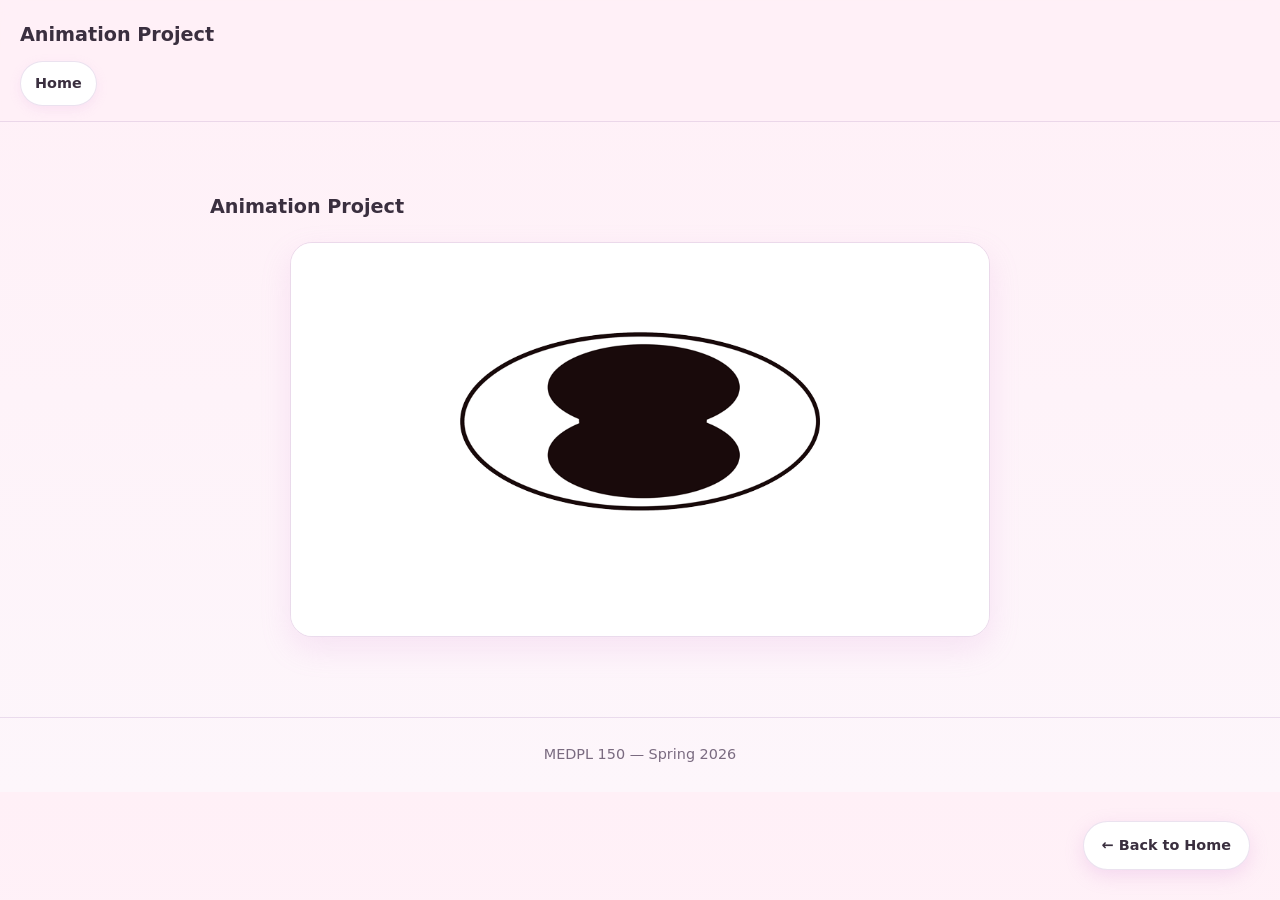
<file: animation.html>
<!DOCTYPE html>
<html lang="en">
<head>
    <meta charset="UTF-8">
    <title>Eye Animation – Nailah Gordon</title>
    <link rel="stylesheet" href="style.css">
</head>
<body>

<header>
    <h1>Animation Project</h1>
    <nav>
        <a href="index.html">Home</a>
    </nav>
</header>

<main>

    <h2>Animation Project</h2>

    <img src="animation.gif" alt="Eye Animation">

</main>

<footer>
    MEDPL 150 — Spring 2026
</footer>

<a href="index.html" class="back-home">← Back to Home</a>

</body>
</html>
</file>
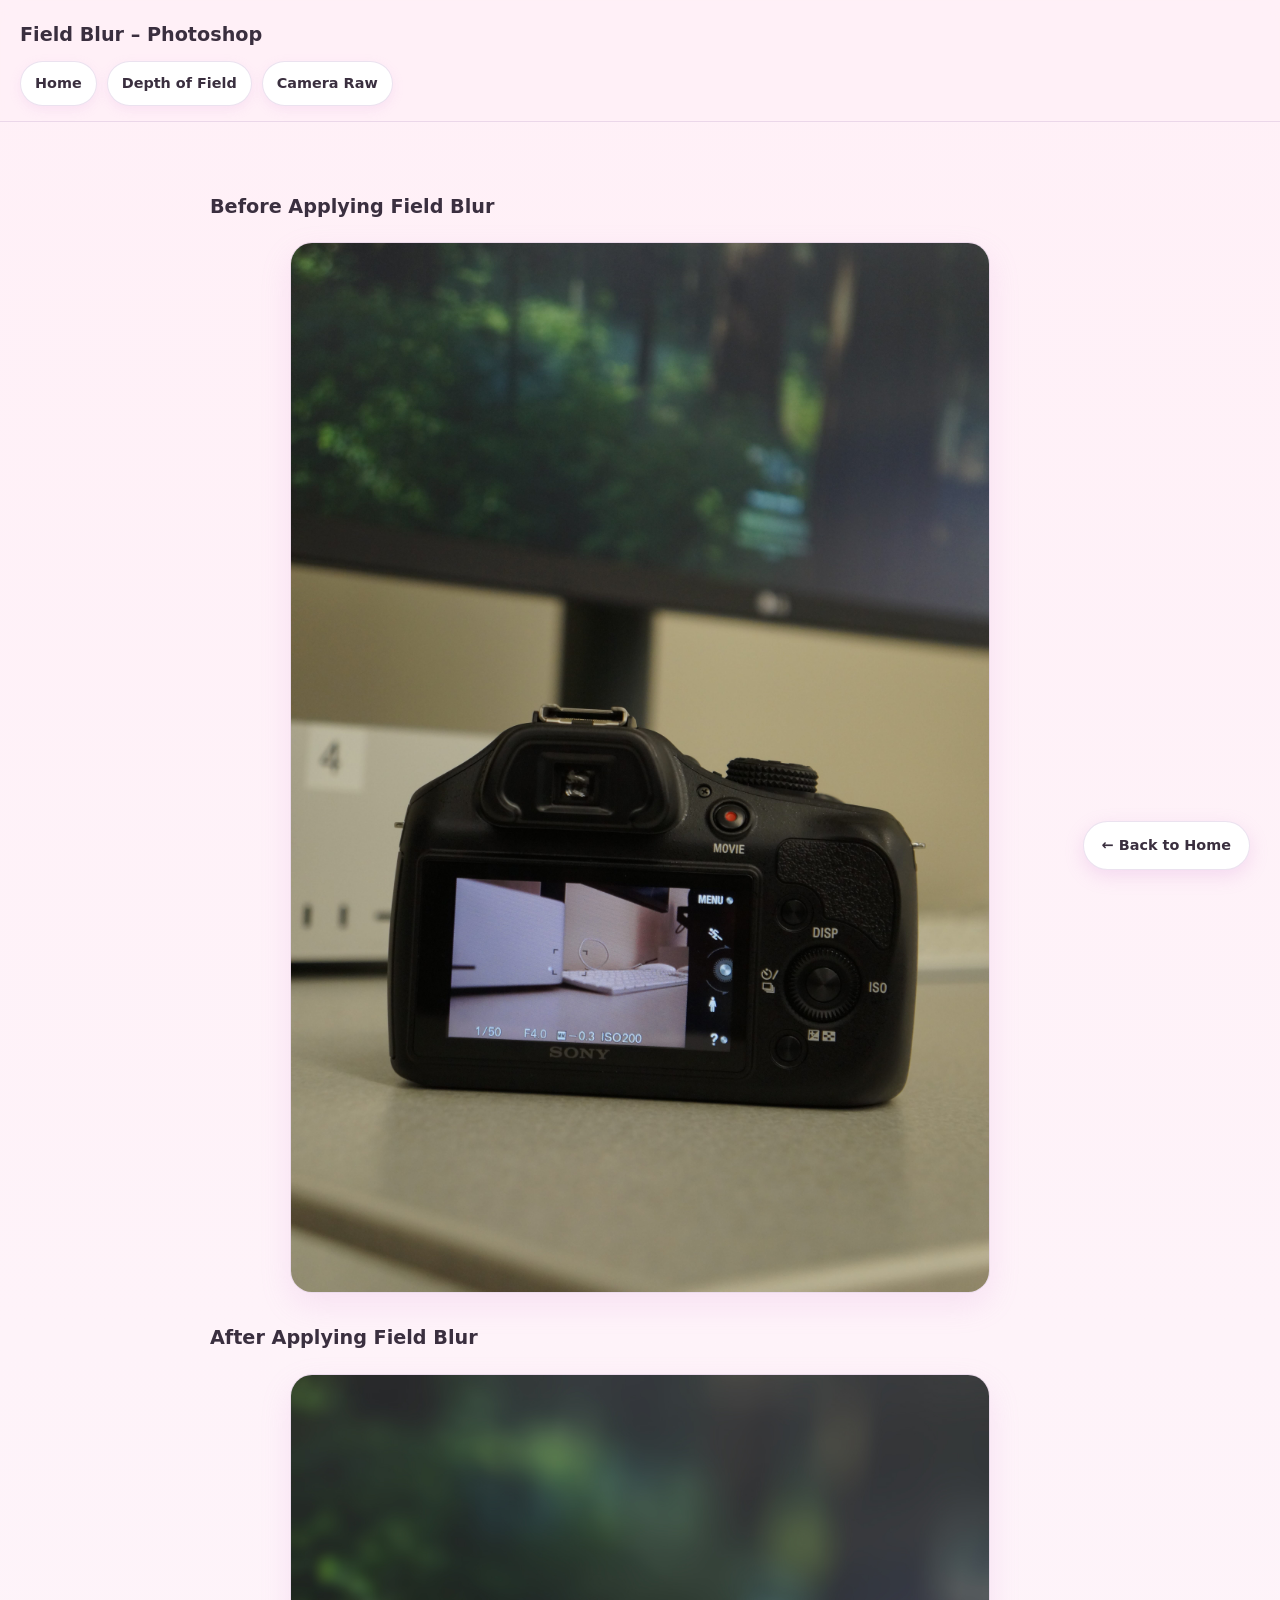
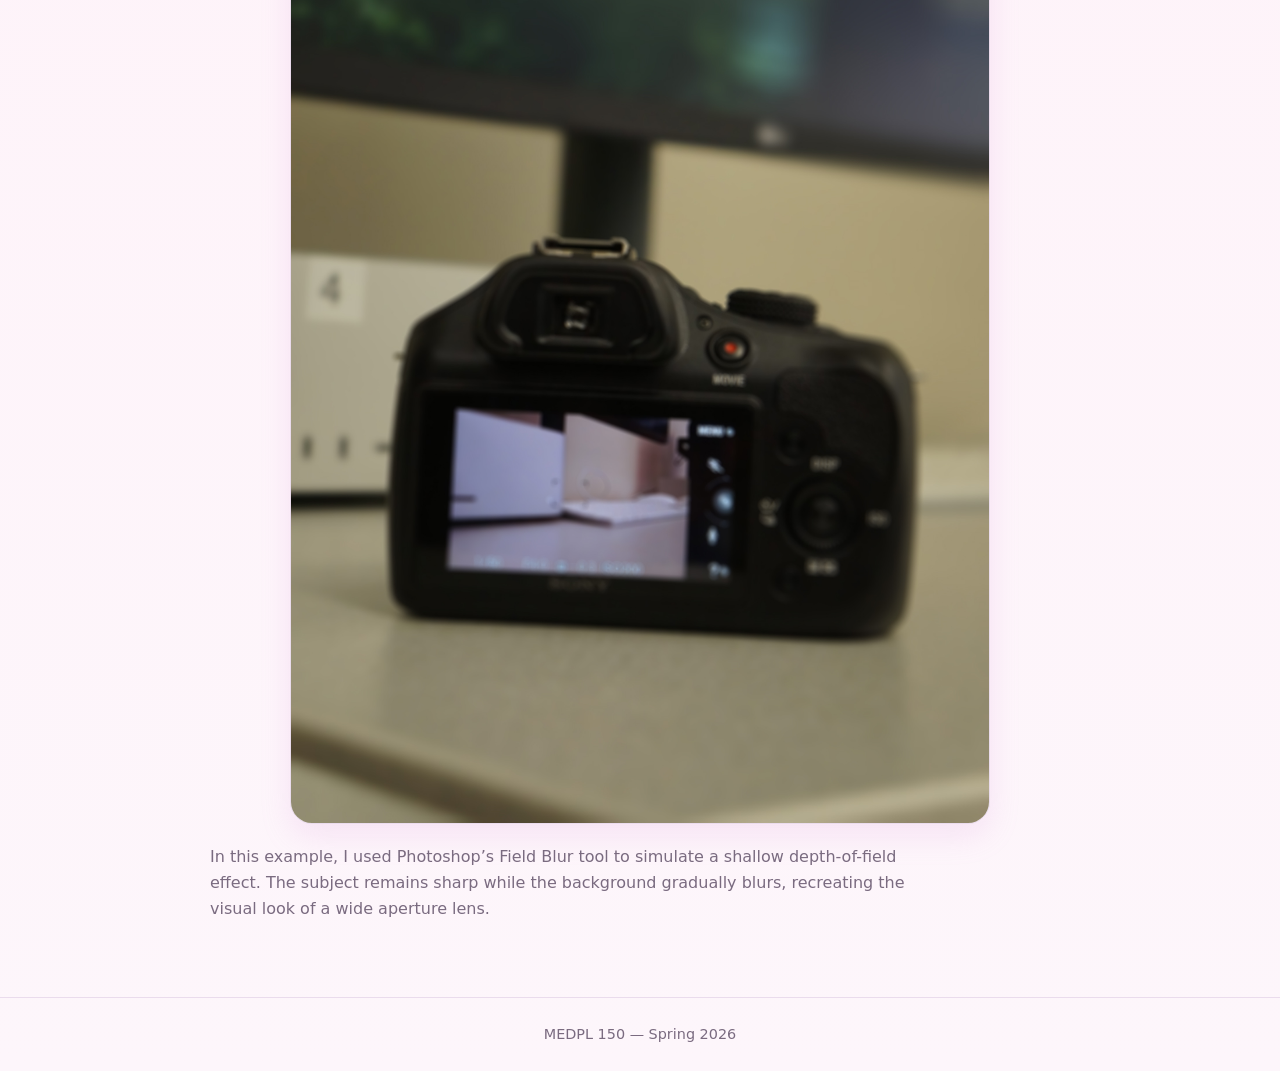
<file: blur.html>
<!DOCTYPE html>
<html lang="en">
<head>
    <meta charset="UTF-8">
    <title>Field Blur – Cheikh Fall</title>
    <link rel="stylesheet" href="style.css">
</head>
<body>

<header>
    <h1>Field Blur – Photoshop</h1>
    <nav>
        <a href="index.html">Home</a>
        <a href="depth.html">Depth of Field</a>
        <a href="cameraraw.html">Camera Raw</a>
    </nav>
</header>

<main>

    <h2>Before Applying Field Blur</h2>
    <img src="blur_before.jpg" alt="Before field blur">

    <h2>After Applying Field Blur</h2>
    <img src="blur_after.jpg" alt="After field blur">

    <p>
        In this example, I used Photoshop’s Field Blur tool to simulate a shallow
        depth-of-field effect. The subject remains sharp while the background
        gradually blurs, recreating the visual look of a wide aperture lens.
    </p>

</main>

<footer>
    MEDPL 150 — Spring 2026
</footer> 
    <a href="index.html" class="back-home">← Back to Home</a> 
    
</body>
</html>
</file>
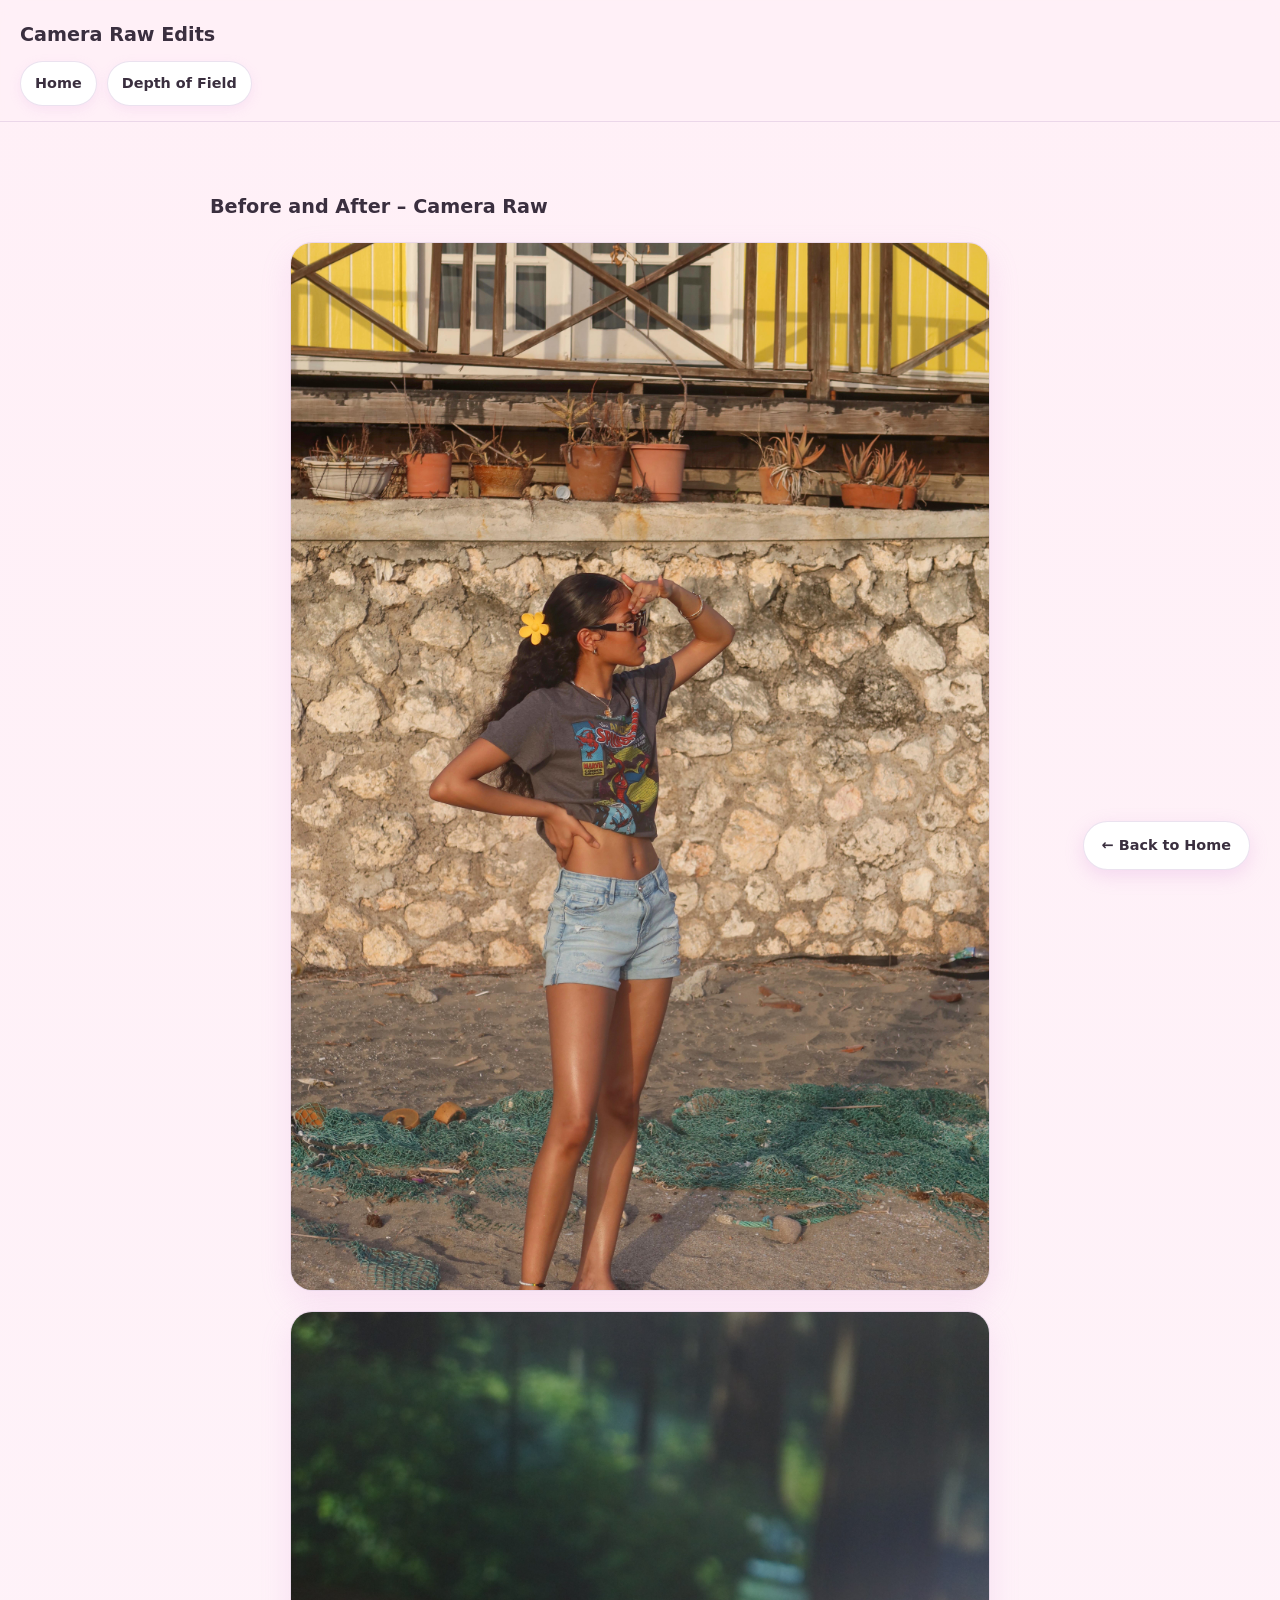
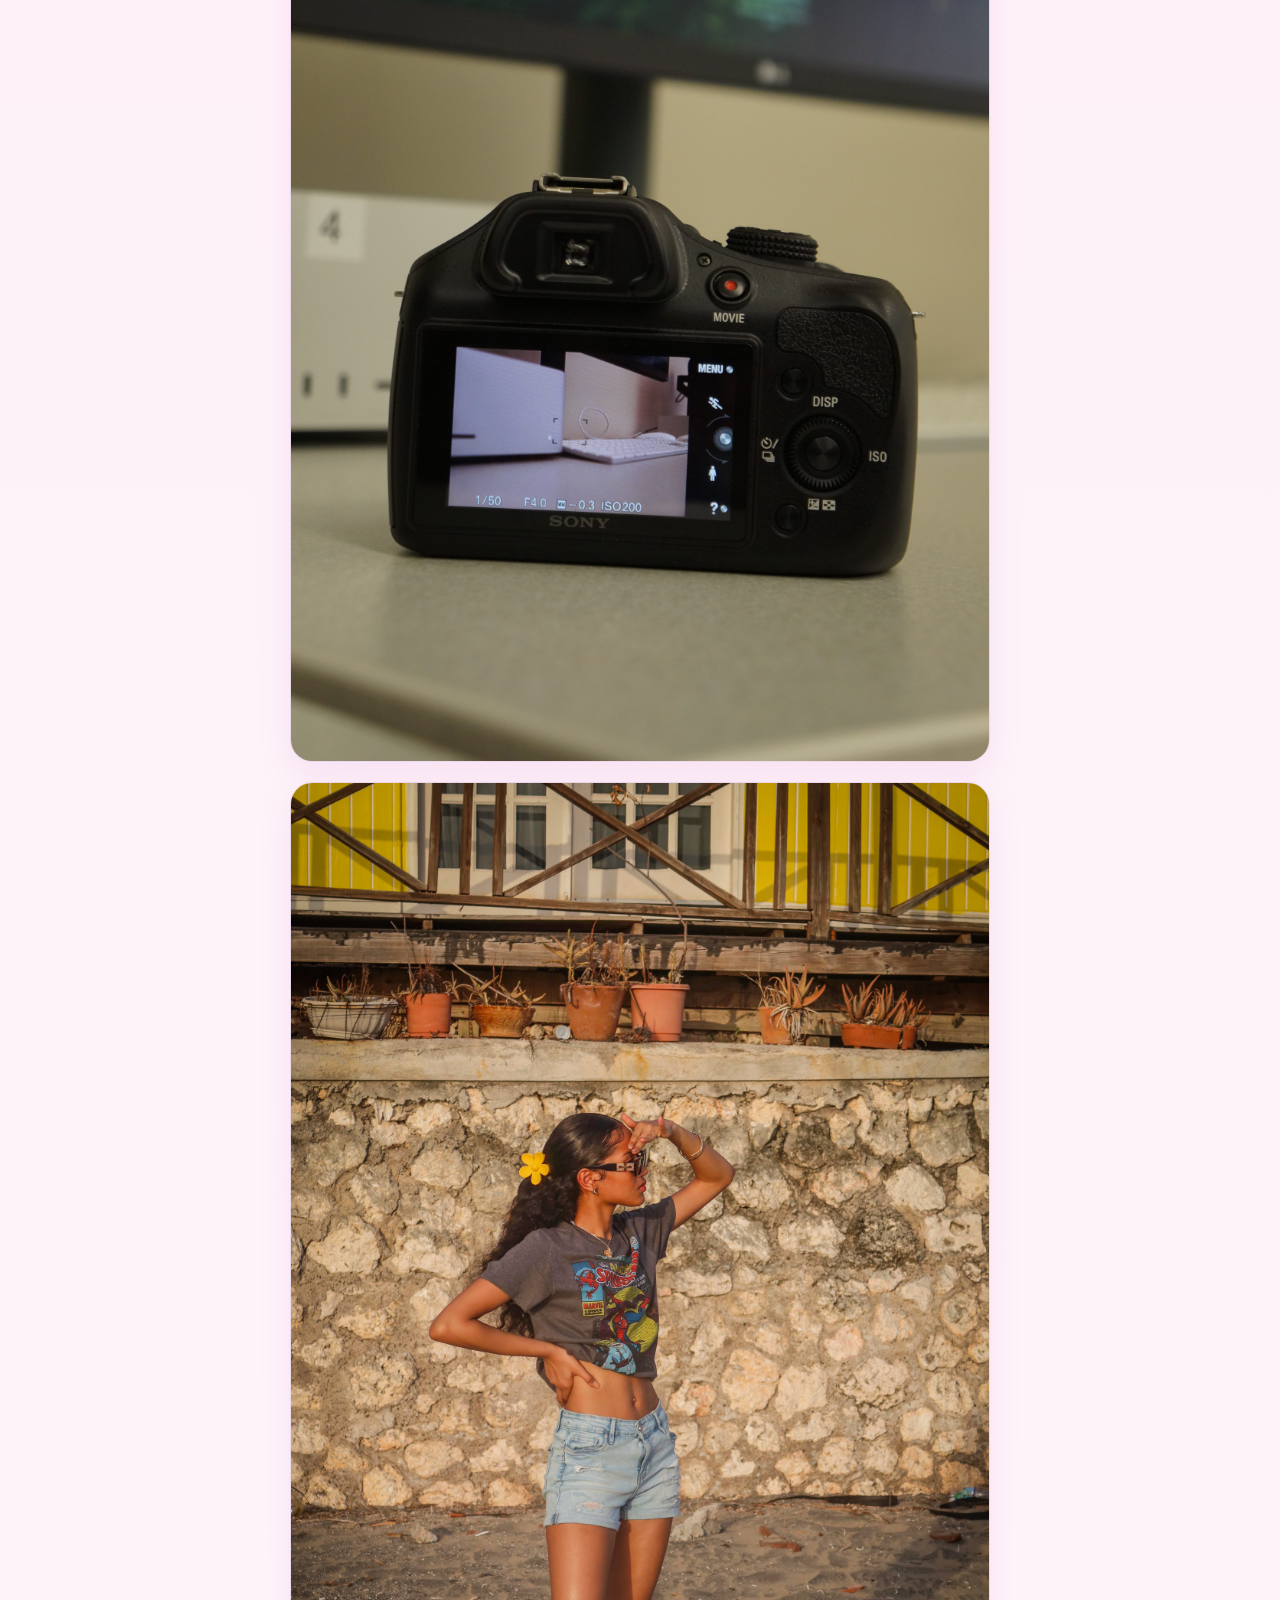
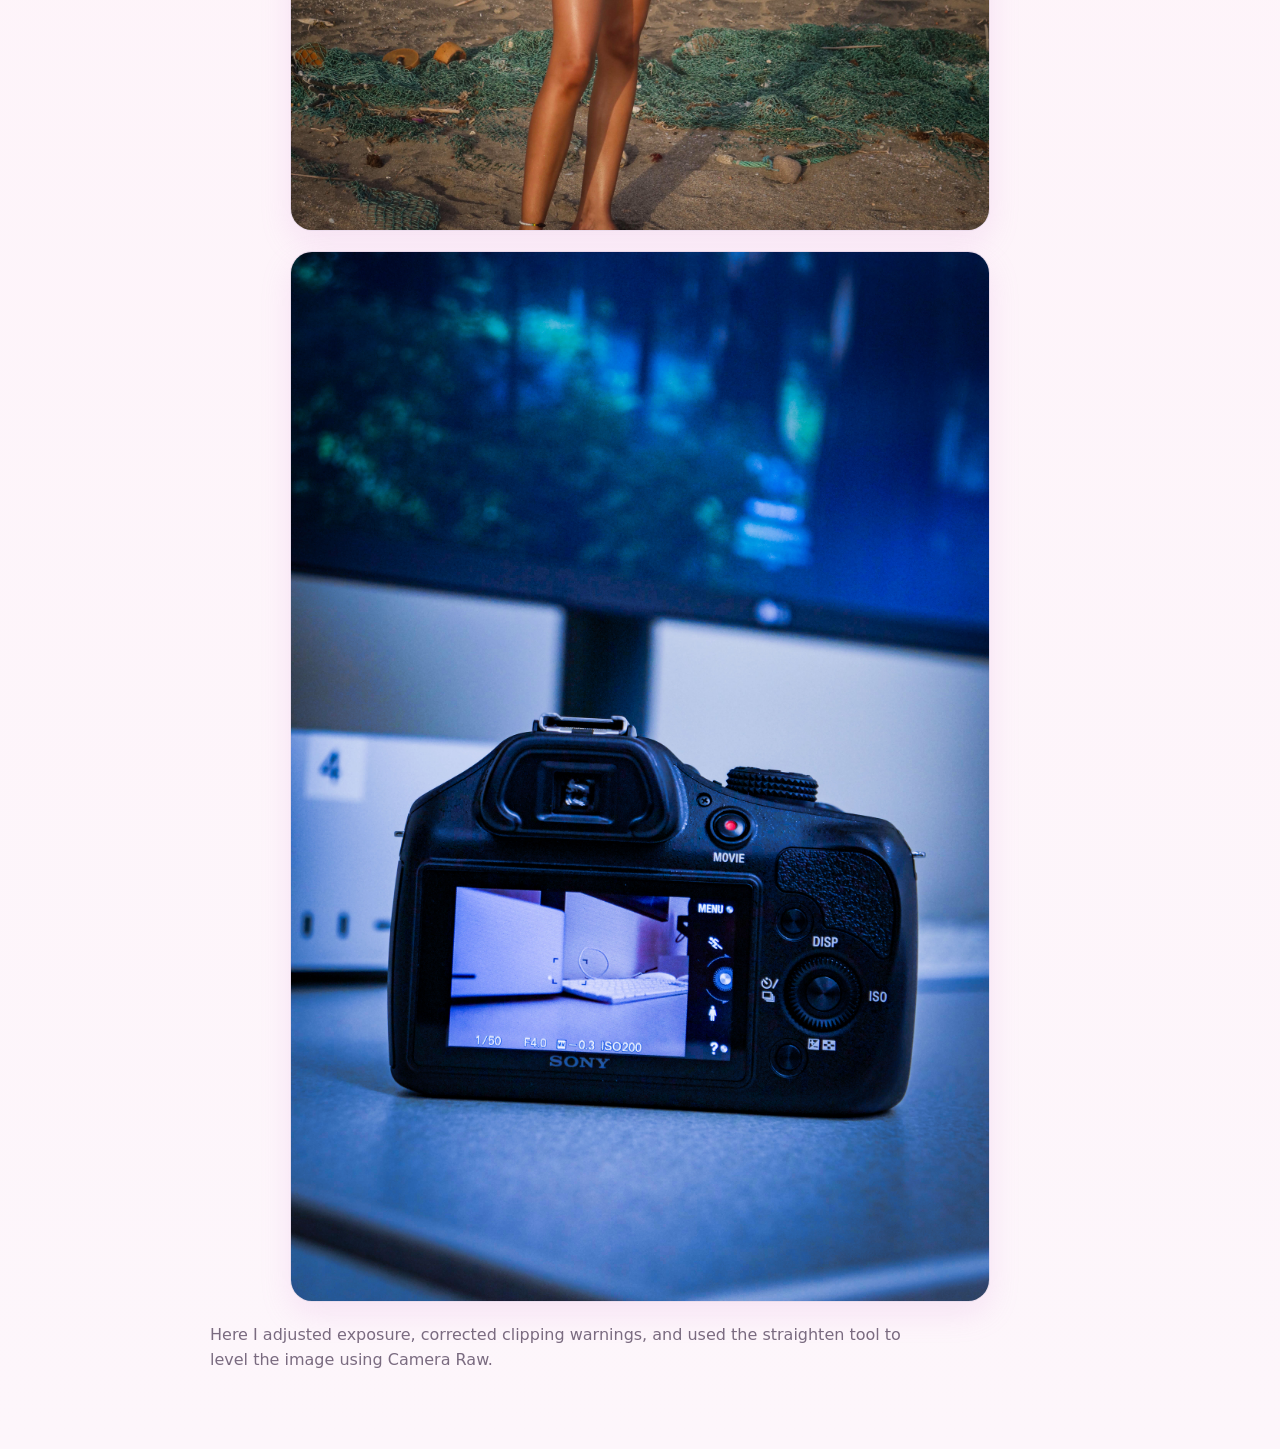
<file: cameraraw.html>
<!DOCTYPE html>
<html lang="en">
<head>
    <meta charset="UTF-8">
    <title>Camera Raw – Cheikh Fall</title>
    <link rel="stylesheet" href="style.css">
</head>
<body>

<header>
    <h1>Camera Raw Edits</h1>
    <nav>
        <a href="index.html">Home</a>
        <a href="depth.html">Depth of Field</a>
    </nav>
</header>

<main>
    <h2>Before and After – Camera Raw</h2>
    <img src="deep_original.jpg" width="400">
    <img src="shallow_original.jpg" width="400">                                              
    <img src="deep_cameraraw.jpg" width="400">
    <img src="shallow_cameraraw.jpg" width="400">

    <p>
        Here I adjusted exposure, corrected clipping warnings, and used the straighten tool
        to level the image using Camera Raw.
    </p>
</main>
    <a href="index.html" class="back-home">← Back to Home</a>
    
</body>
</html>
</file>
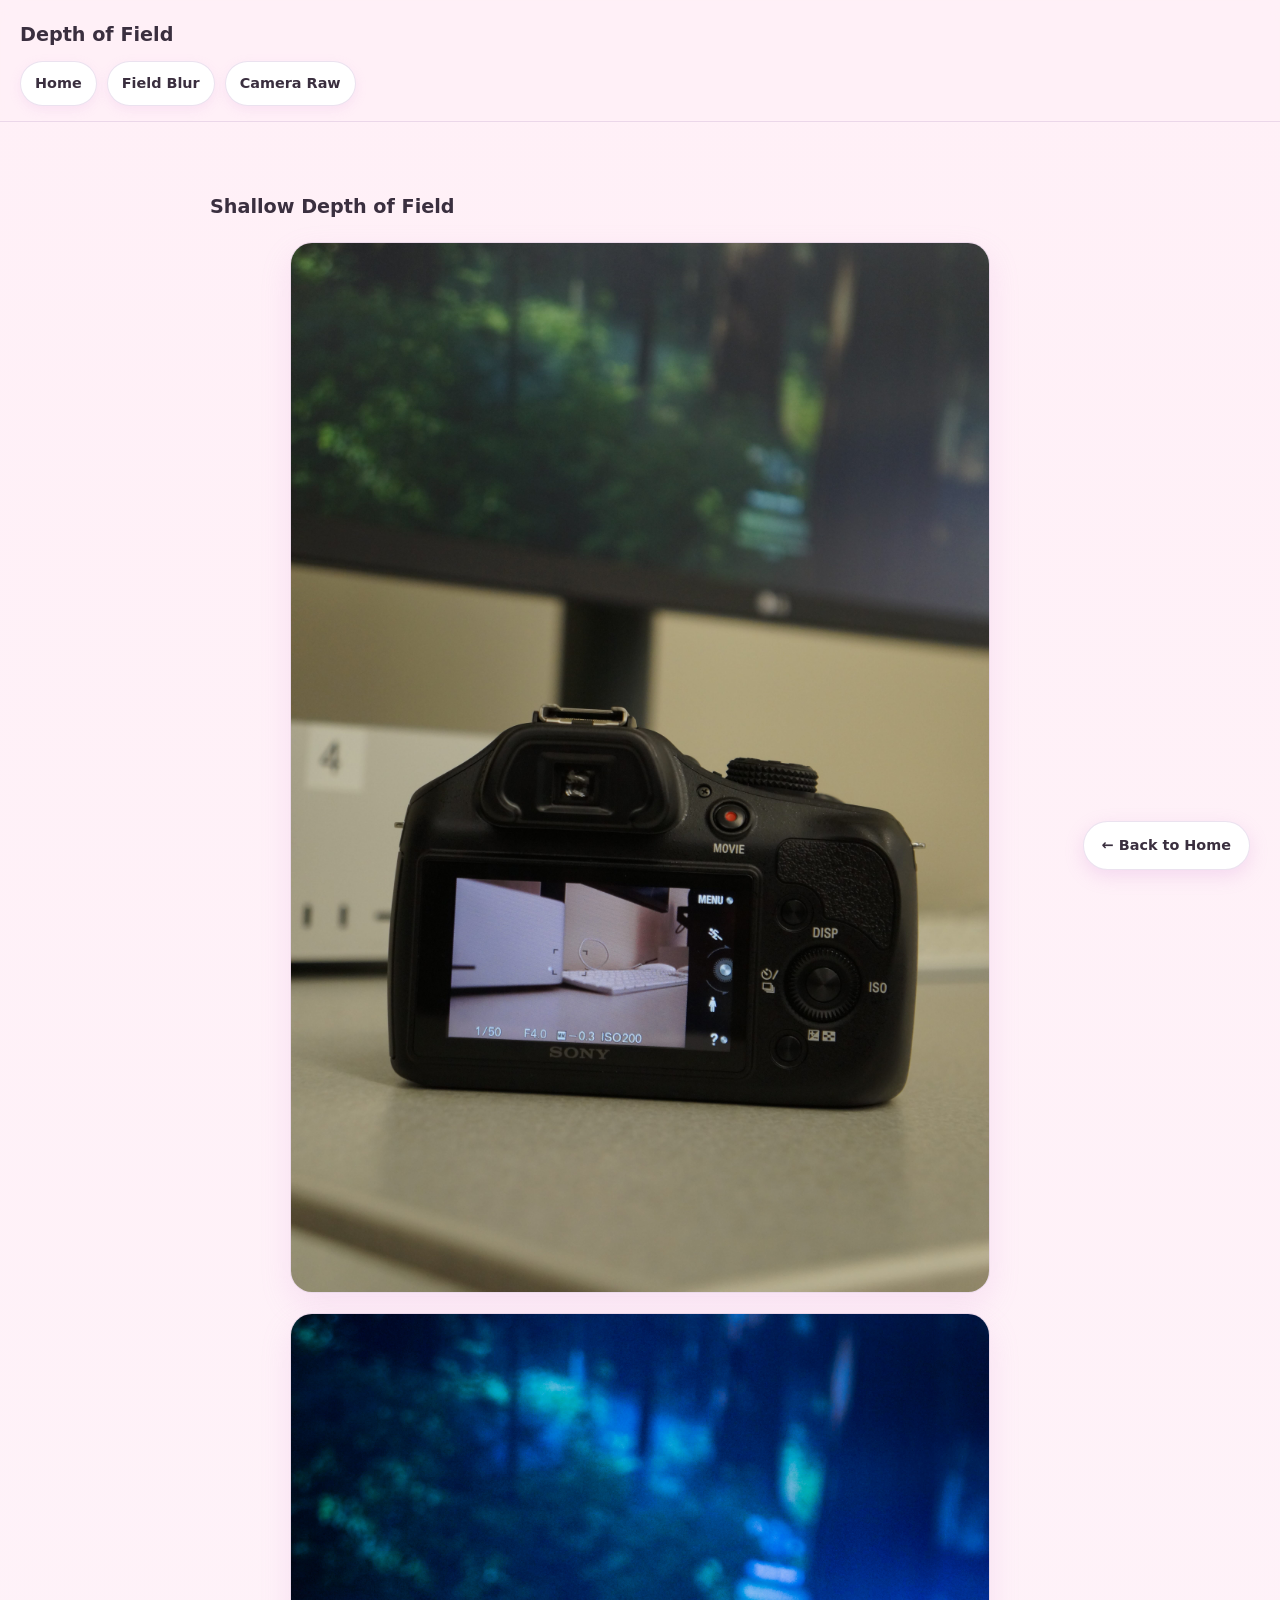
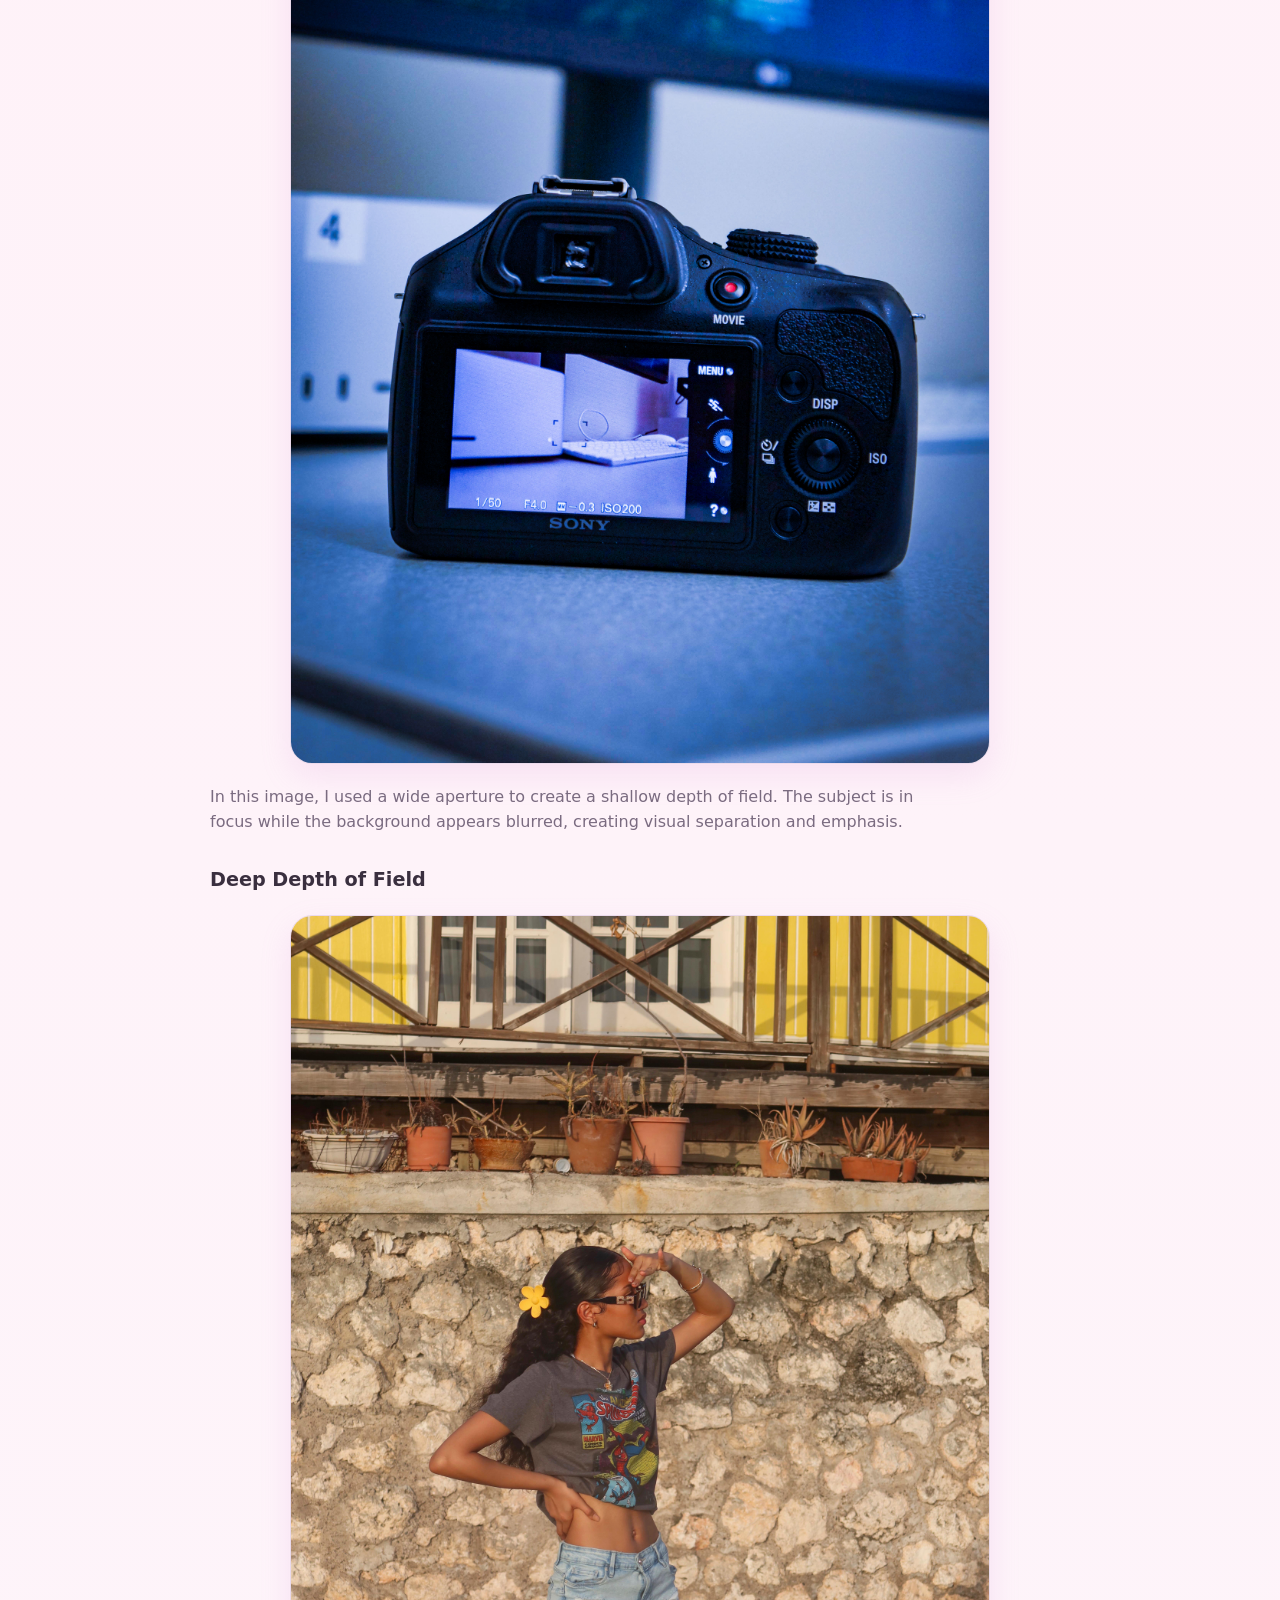
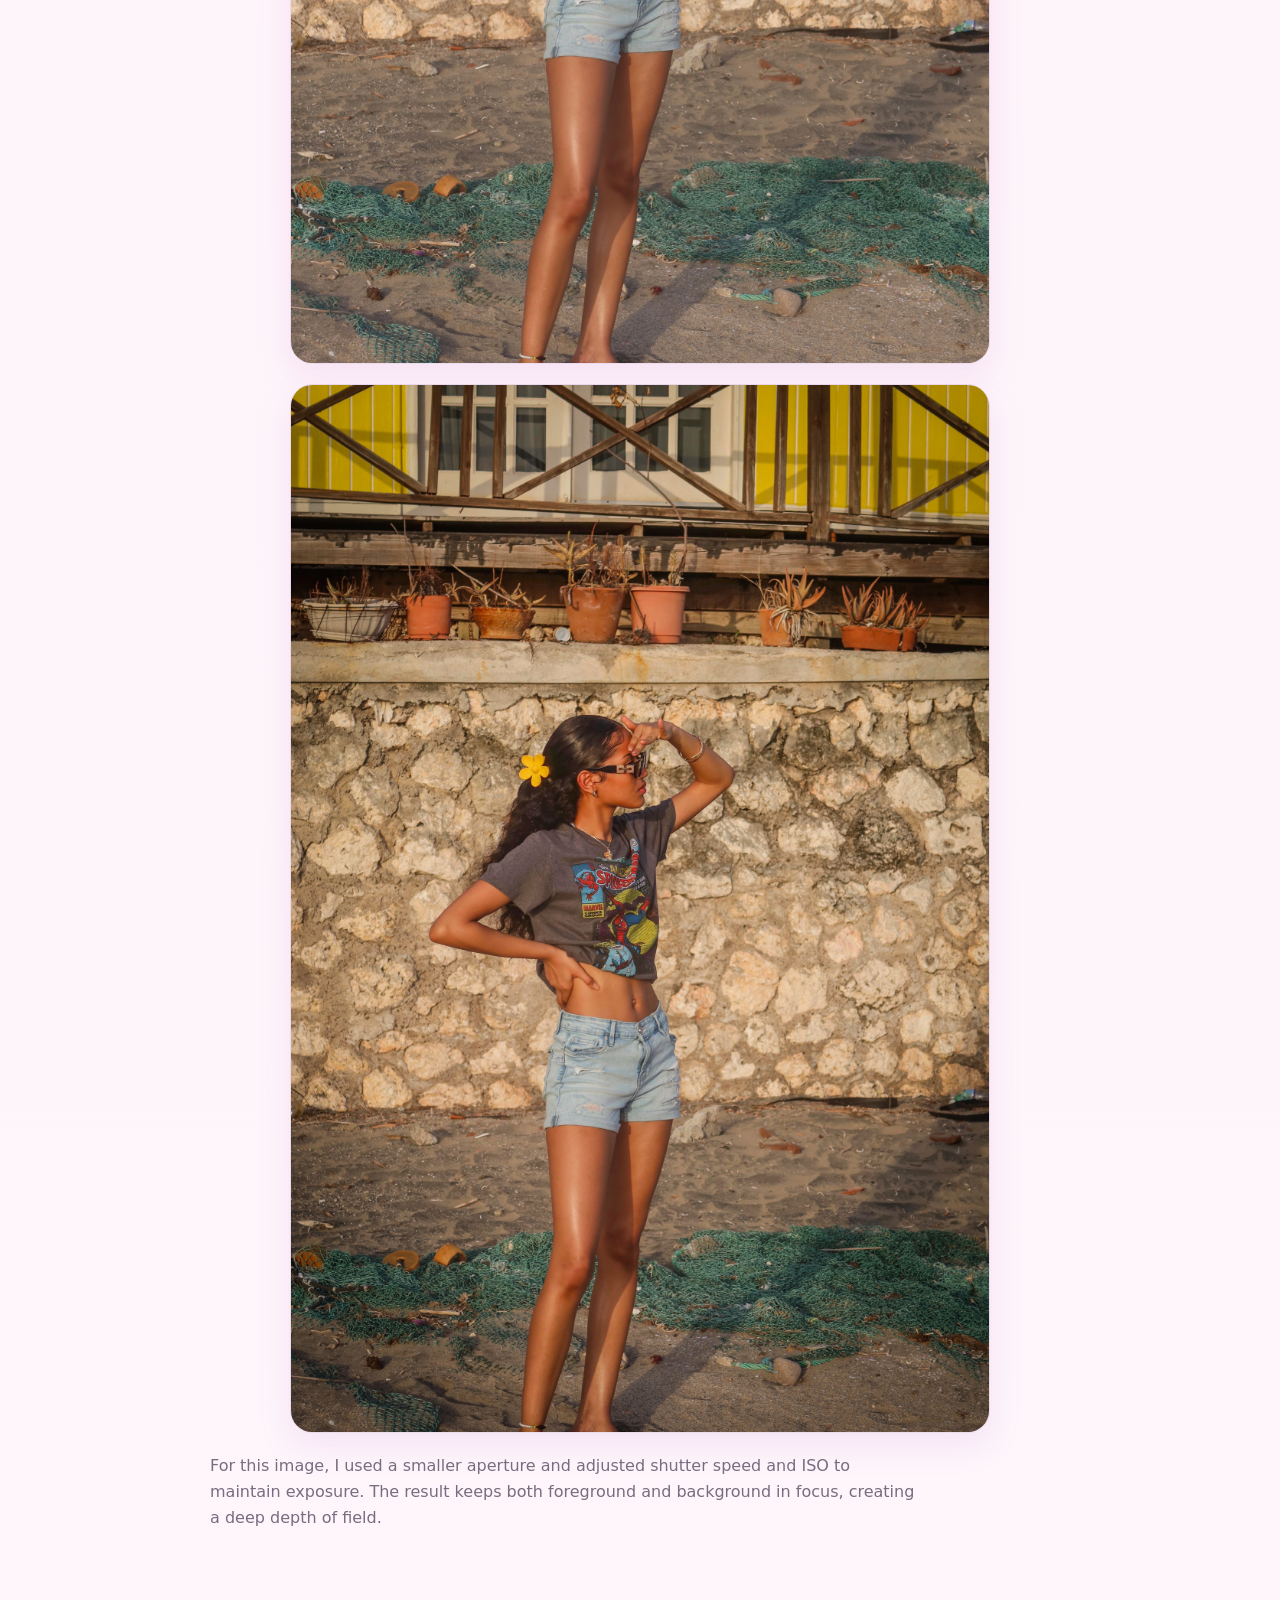
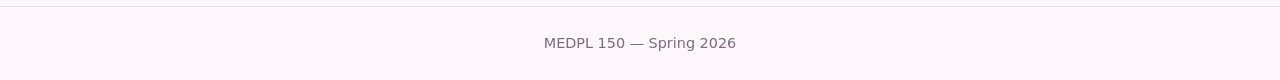
<file: depth.html>
<!DOCTYPE html>
<html lang="en">
<head>
    <meta charset="UTF-8">
    <title>Depth of Field – Nailah Gordon</title>
    <link rel="stylesheet" href="style.css">
</head>
<body>

<header>
    <h1>Depth of Field</h1>
    <nav>
        <a href="index.html">Home</a>
        <a href="blur.html">Field Blur</a>
        <a href="cameraraw.html">Camera Raw</a>
    </nav>
</header>

<main>

    <h2>Shallow Depth of Field</h2>
    <img src="shallow_original.jpg" alt="Original shallow depth of field">
    <img src="shallow_cameraraw.jpg" alt="Edited shallow depth of field">

    <p>
        In this image, I used a wide aperture to create a shallow depth of field.
        The subject is in focus while the background appears blurred, creating
        visual separation and emphasis.
    </p>

    <h2>Deep Depth of Field</h2>
    <img src="deep_original.jpg" alt="Original deep depth of field">
    <img src="deep_cameraraw.jpg" alt="Edited deep depth of field">

    <p>
        For this image, I used a smaller aperture and adjusted shutter speed
        and ISO to maintain exposure. The result keeps both foreground and
        background in focus, creating a deep depth of field.
    </p>

</main>

<footer>
    MEDPL 150 — Spring 2026
</footer>
<a href="index.html" class="back-home">← Back to Home</a>
    
</body>
</html>
</file>
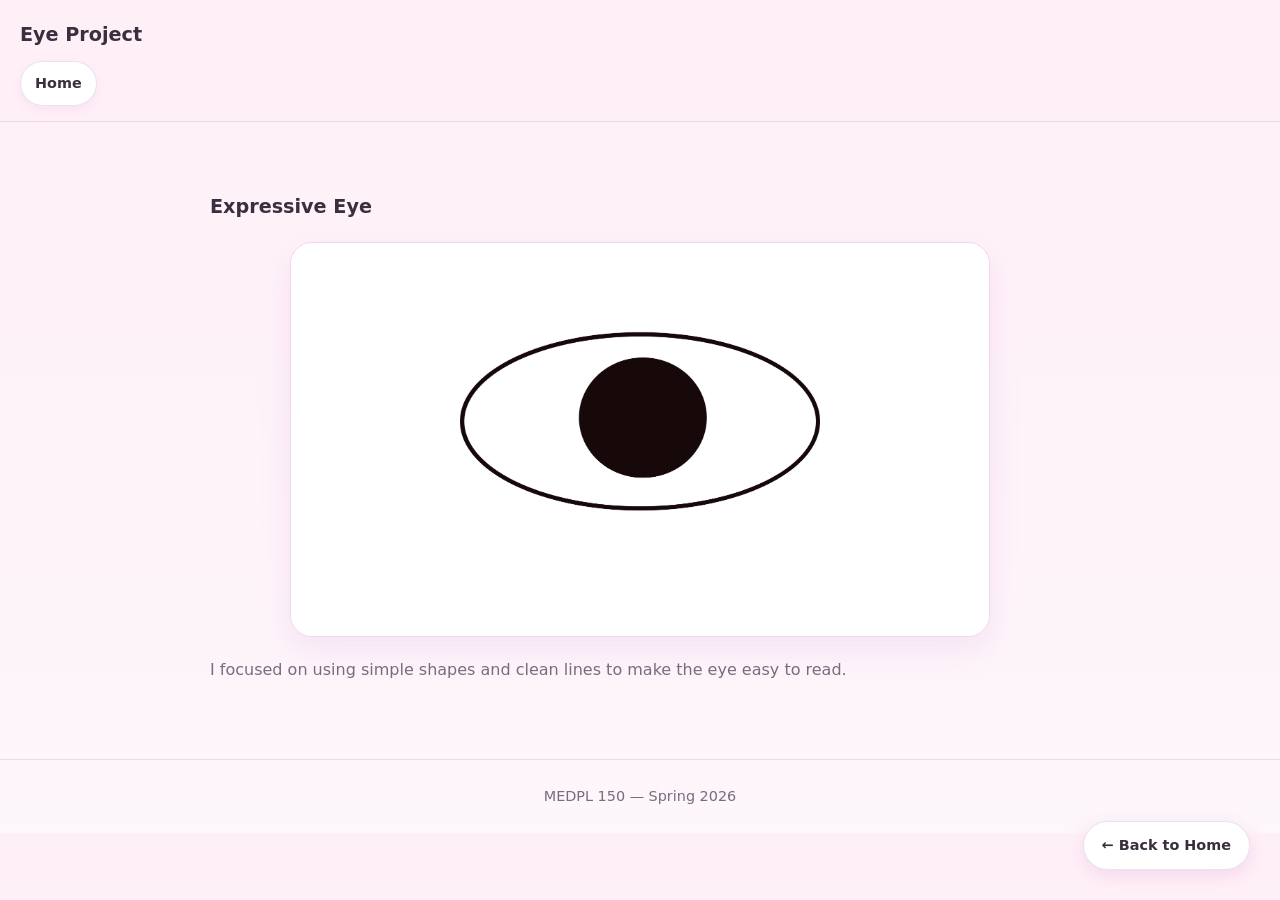
<file: eye.html>
<!DOCTYPE html>
<html lang="en">
<head>
    <meta charset="UTF-8">
    <title>Eye Project – Nailah Gordon</title>
    <link rel="stylesheet" href="style.css">
</head>
<body>

<header>
    <h1>Eye Project</h1>
    <nav>
        <a href="index.html">Home</a>
    </nav>
</header>

<main>

    <h2>Expressive Eye</h2>

    <img src="eye.png" alt="Expressive eye illustration">

    <p>
       I focused on using simple shapes and clean lines to make the eye easy 
        to read. 
    </p>

</main>

<footer>
    MEDPL 150 — Spring 2026
</footer>

<a href="index.html" class="back-home">← Back to Home</a>

</body>
</html>
</file>
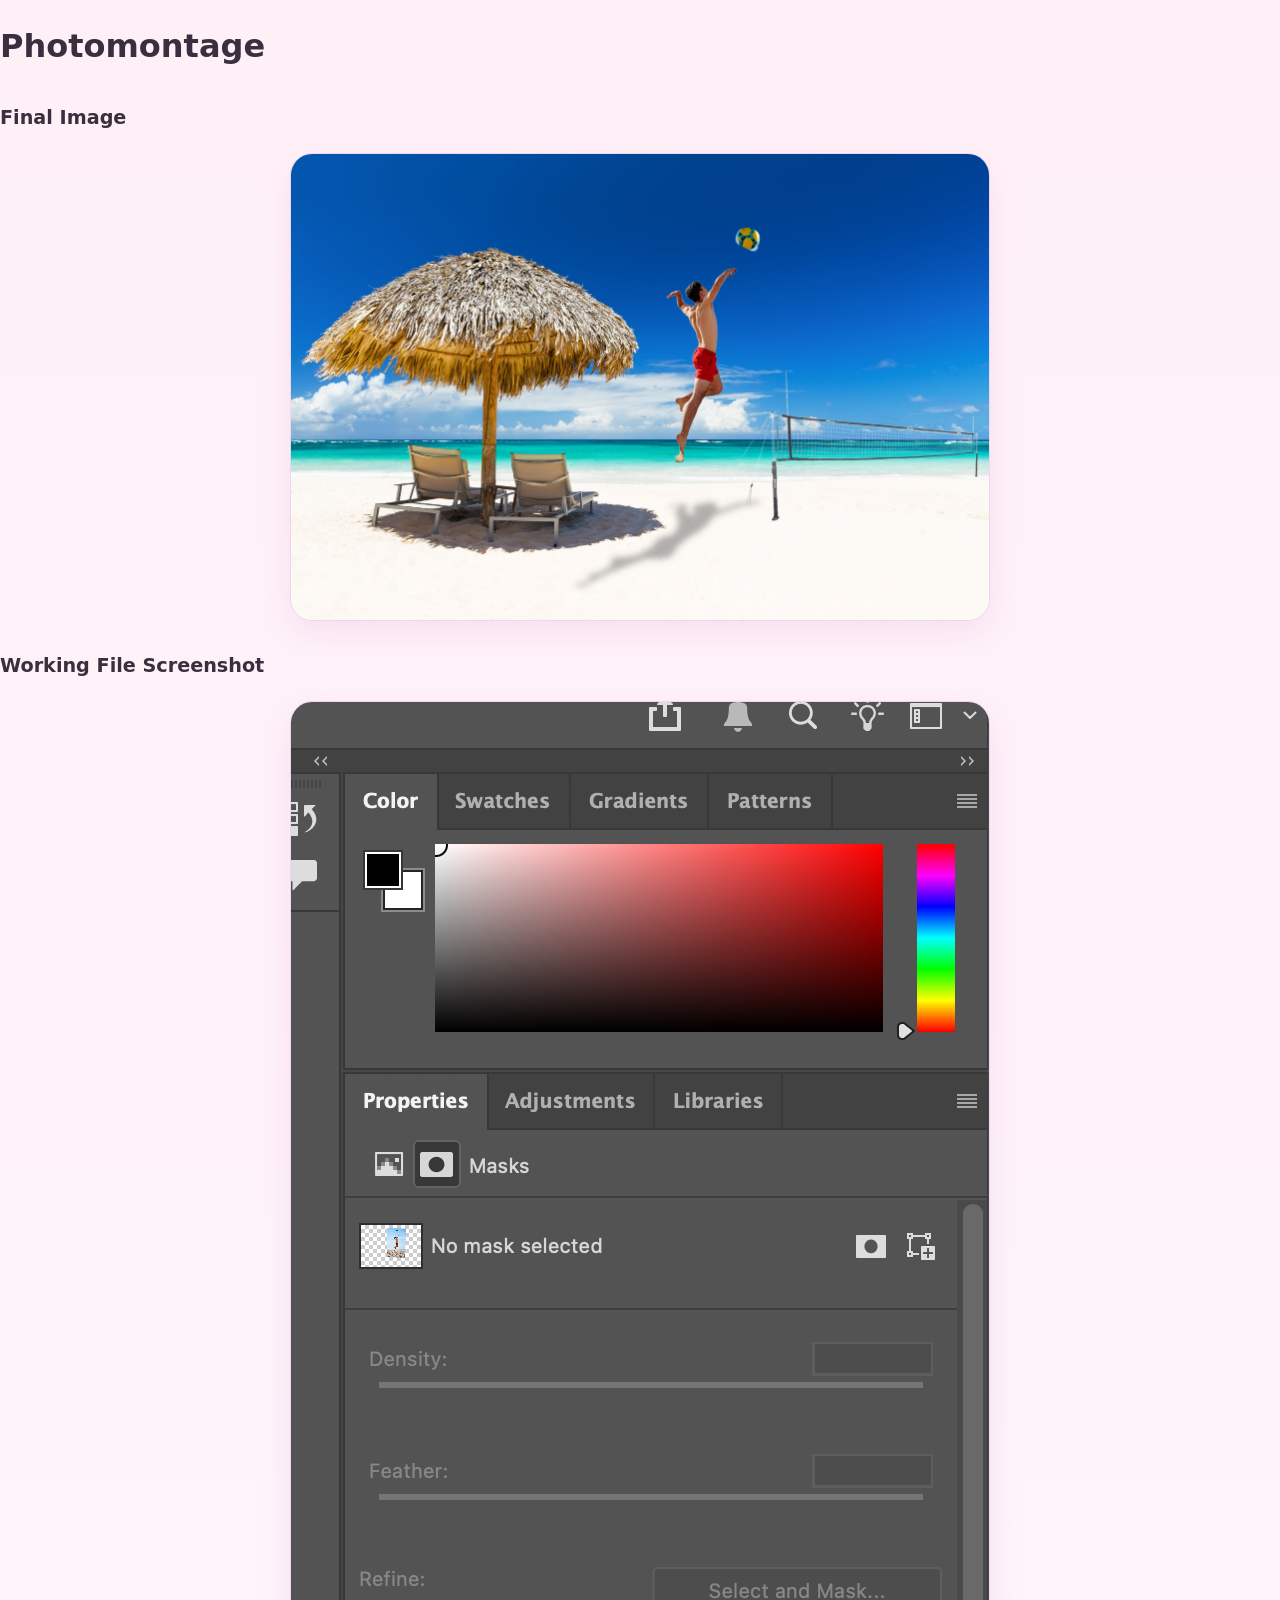
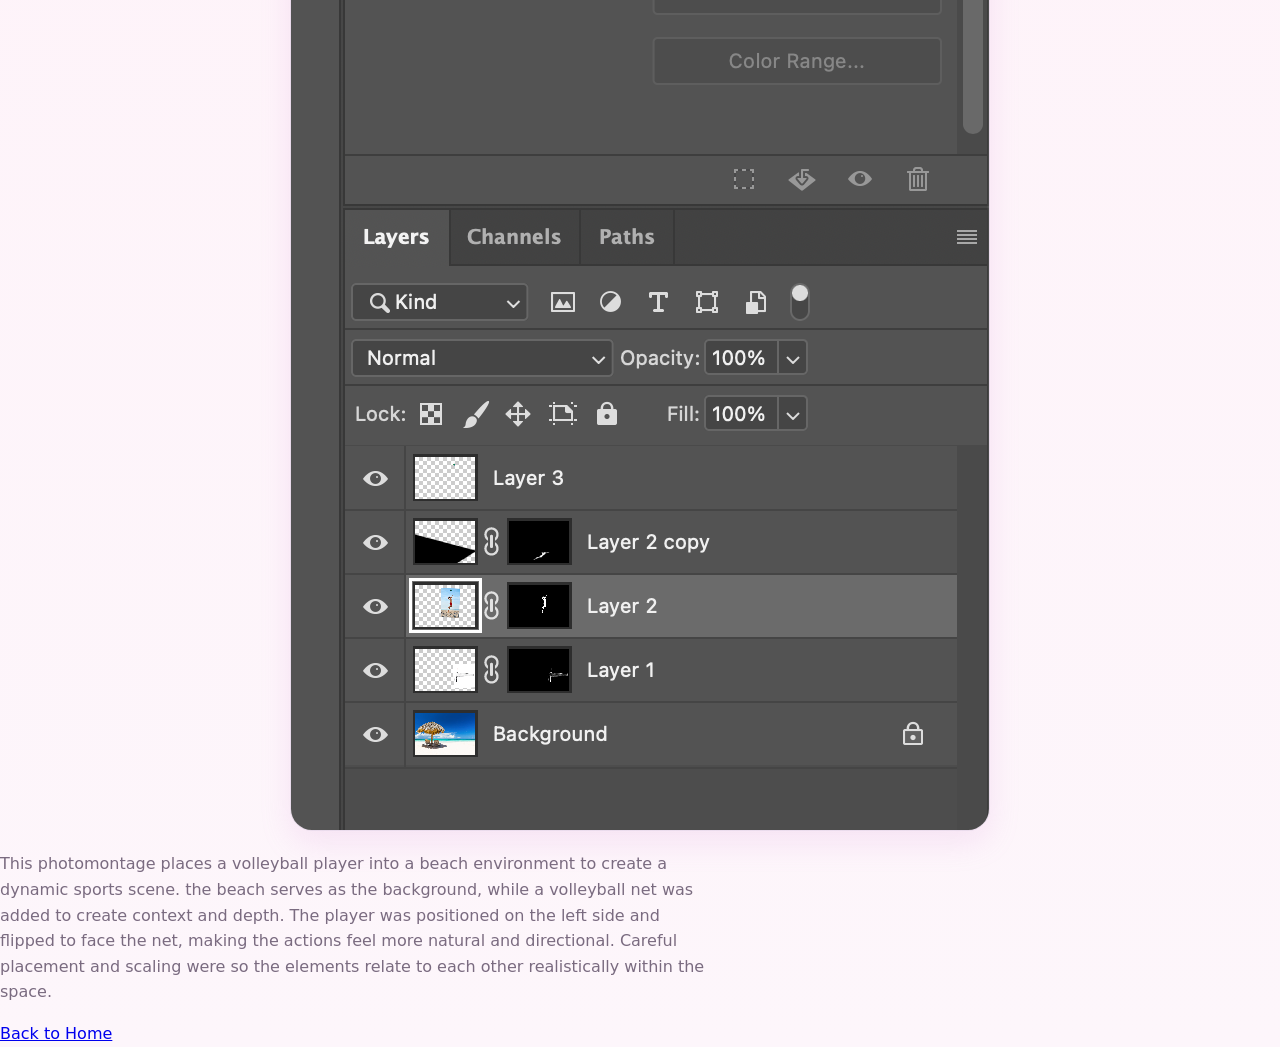
<file: photomontage.html>
<!DOCTYPE html>
<html lang="en">
<head>
    <meta charset="UTF-8">
    <title>Photomontage</title>
    <link rel="stylesheet" href="style.css">
</head>
<body>

<h1>Photomontage</h1>

<h2>Final Image</h2>
<img src="photomontage.jpg" width="600">

<h2>Working File Screenshot</h2>
<img src="psd_screenshot.png" width="600">

<p>
This photomontage places a volleyball player into a beach environment to create a dynamic sports scene. the beach serves 
  as the background, while a volleyball net was added to create context and depth. The player was positioned on the left side and
  flipped to face the net, making the actions feel more natural and directional. Careful placement and scaling were so the elements 
  relate to each other realistically within the space. 
</p>
  
<a href="index.html">Back to Home</a>

</body>
</html>
</file>
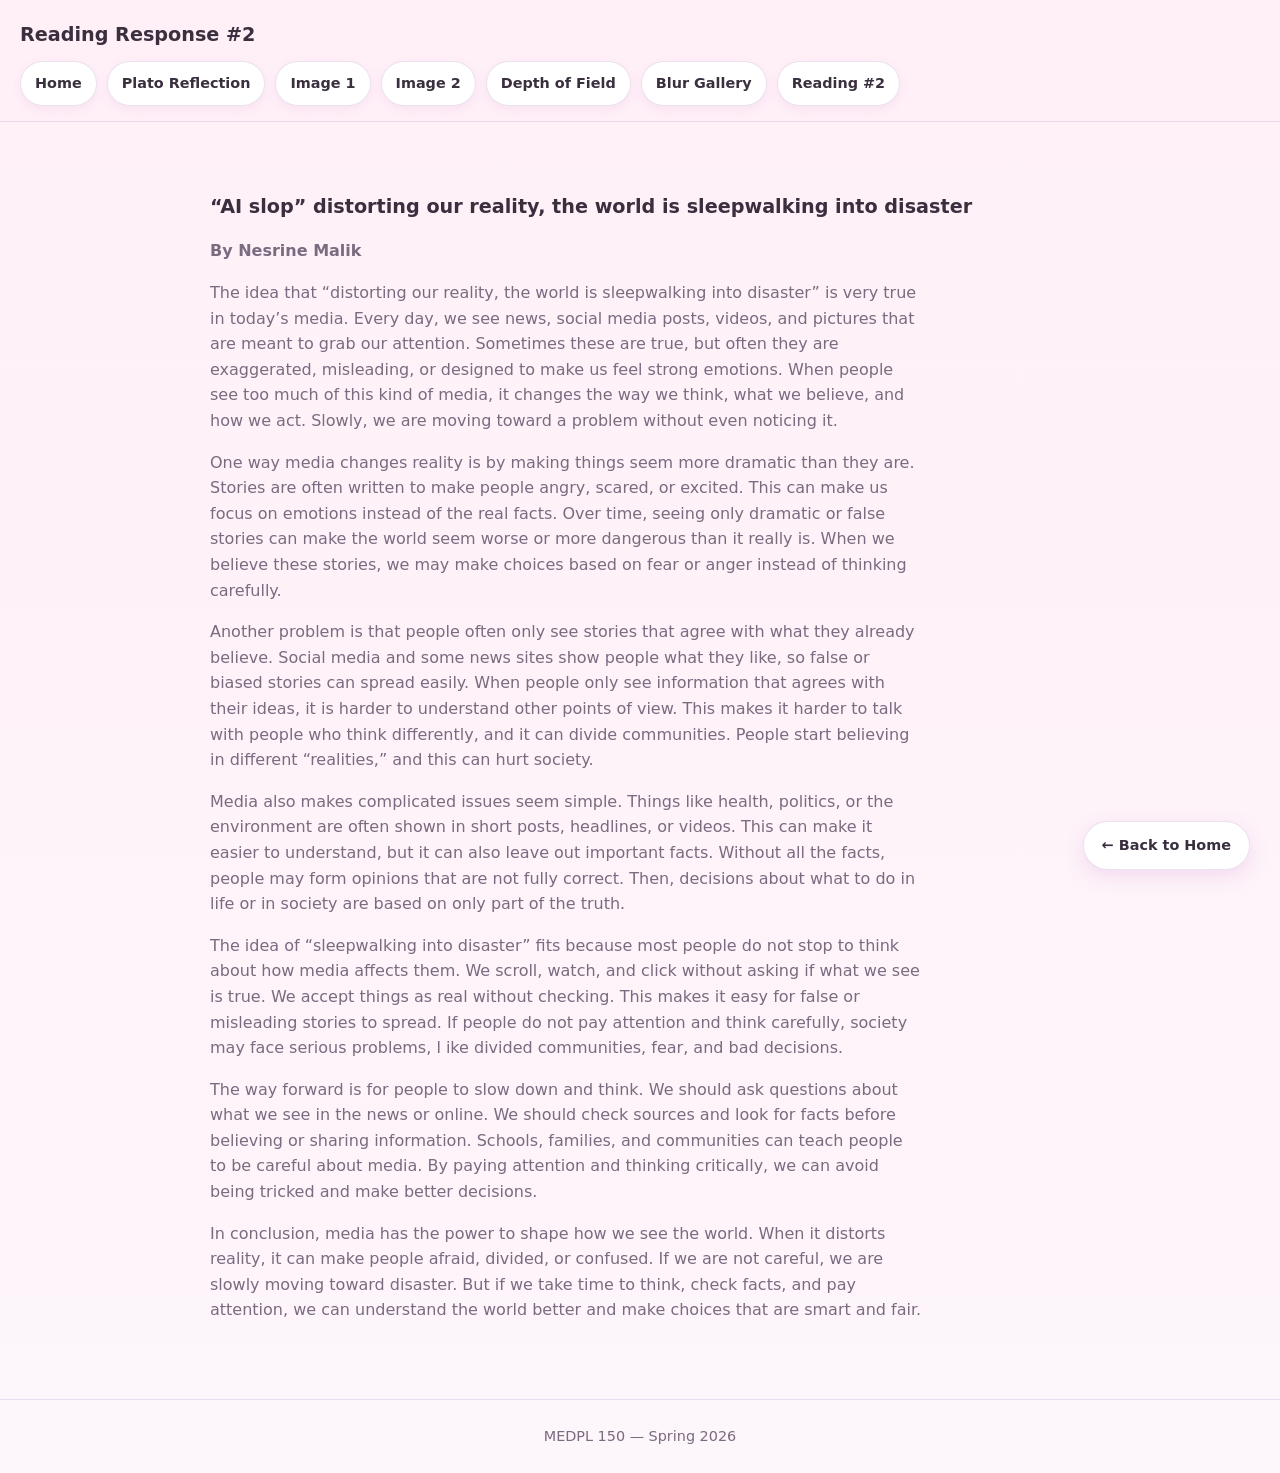
<file: reading2.html>
<!DOCTYPE html>
<html lang="en">
<head>
    <meta charset="UTF-8">
    <title>Reading Response #2 – Nailah Gordon</title>
    <link rel="stylesheet" href="style.css">
</head>
<body>

<header>
    <h1>Reading Response #2</h1>
    <nav>
        <a href="index.html">Home</a>
        <a href="week1.html">Plato Reflection</a>
        <a href="image1.html">Image 1</a>
        <a href="image2.html">Image 2</a>
        <a href="depth.html">Depth of Field</a>
        <a href="blur.html">Blur Gallery</a>
        <a href="reading2.html">Reading #2</a>
    </nav>
</header>

<main>
    <h2>“AI slop” distorting our reality, the world is sleepwalking into disaster</h2>
    <p><strong>By Nesrine Malik</strong></p>

    <p>
       The idea that “distorting our reality, the world is sleepwalking into disaster” is very true in today’s media. 
      Every day, we see news, social media posts, videos, and pictures that are meant to grab our attention. 
      Sometimes these are true, but often they are exaggerated, misleading, or designed to make us feel strong emotions. 
      When people see too much of this kind of media, it changes the way we think, what we believe, and how we act. 
      Slowly, we are moving toward a problem without even noticing it.
    </p>

    <p>
        One way media changes reality is by making things seem more dramatic than they are. 
      Stories are often written to make people angry, scared, or excited. This can make us focus on emotions instead of the real facts.
      Over time, seeing only dramatic or false stories can make the world seem worse or more dangerous than it really is. When we believe these stories,
      we may make choices based on fear or anger instead of thinking carefully.

    <p>
Another problem is that people often only see stories that agree with what they already believe.
      Social media and some news sites show people what they like, so false or biased stories can spread easily.
      When people only see information that agrees with their ideas, it is harder to understand other points of view.
      This makes it harder to talk with people who think differently, and it can divide communities. People start believing in different “realities,” and this can hurt society.
    </p>

    <p>
        Media also makes complicated issues seem simple. 
      Things like health, politics, or the environment are often shown in short posts, headlines, or videos.
      This can make it easier to understand, but it can also leave out important facts. Without all the facts, people may form opinions that are not fully correct.
      Then, decisions about what to do in life or in society are based on only part of the truth.
    </p>

    <p>
        The idea of “sleepwalking into disaster” fits because most people do not stop to think about how media affects them. 
      We scroll, watch, and click without asking if what we see is true. We accept things as real without checking. 
      This makes it easy for false or misleading stories to spread. If people do not pay attention and think carefully, society may face serious problems, l
      ike divided communities, fear, and bad decisions.
    </p>

    <p>
        The way forward is for people to slow down and think.
      We should ask questions about what we see in the news or online.
      We should check sources and look for facts before believing or sharing information.
      Schools, families, and communities can teach people to be careful about media. 
      By paying attention and thinking critically, we can avoid being tricked and make better decisions.
    </p>
  <p>
    In conclusion, media has the power to shape how we see the world. 
    When it distorts reality, it can make people afraid, divided, or confused. 
    If we are not careful, we are slowly moving toward disaster. 
    But if we take time to think, check facts, and pay attention, 
    we can understand the world better and make choices that are 
    smart and fair. 
  
  </p>
</main>

<footer>
    MEDPL 150 — Spring 2026
</footer>
    <a href="index.html" class="back-home">← Back to Home</a>
    
</body>
</html>
</file>
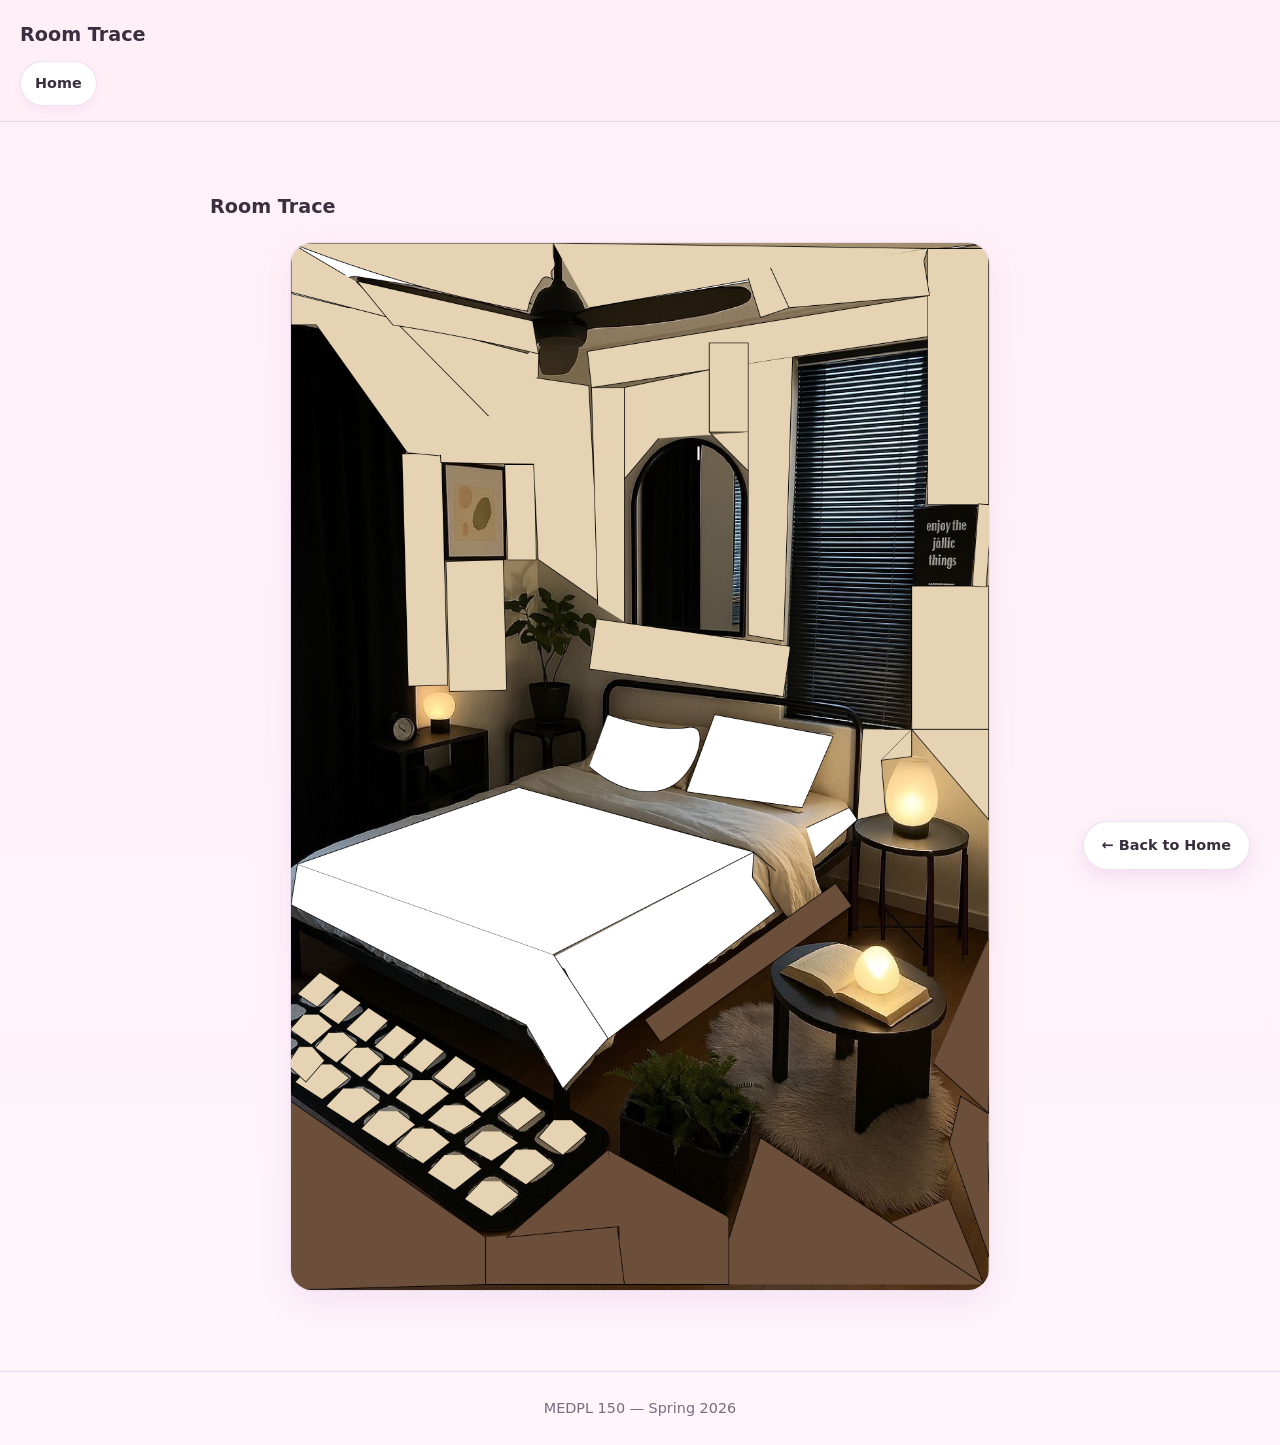
<file: room.html>
<!DOCTYPE html>
<html lang="en">
<head>
    <meta charset="UTF-8">
    <title>Room Trace – Nailah Gordon</title>
    <link rel="stylesheet" href="style.css">
</head>
<body>

<header>
    <h1>Room Trace</h1>
    <nav>
        <a href="index.html">Home</a>
    </nav>
</header>

<main>
    <h2>Room Trace</h2>

    <div class="full-image">
        <img src="roomtrace.png" alt="Room trace illustration">
    </div>
</main>

<footer>
    MEDPL 150 — Spring 2026
</footer>

<a href="index.html" class="back-home">← Back to Home</a>

</body>
</html>
</file>
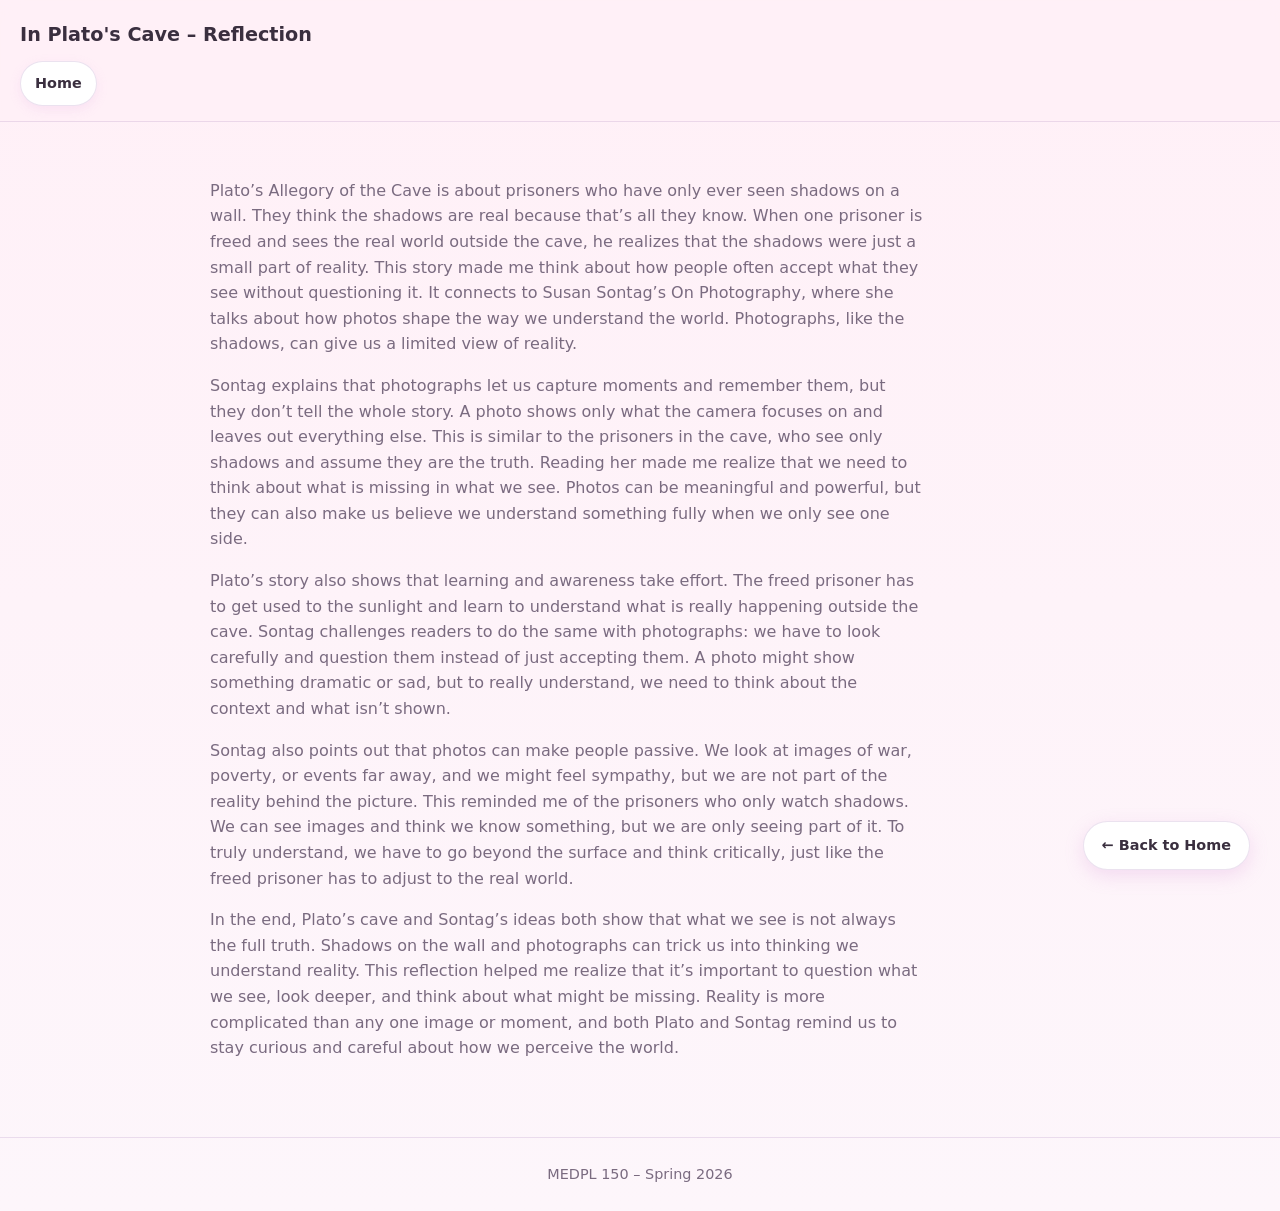
<file: week1.html>
<!DOCTYPE html>
<html lang="en">
<head>
    <meta charset="UTF-8">
    <title>In Plato's Cave Reflection</title>
    <link rel="stylesheet" href="style.css">
</head>
<body>

<header>
    <h1>In Plato's Cave – Reflection</h1>
    <nav>
        <a href="index.html">Home</a>
    </nav>
</header>

<main>

    <p>
        Plato’s Allegory of the Cave is about prisoners who have only ever seen shadows on a wall. 
        They think the shadows are real because that’s all they know. 
        When one prisoner is freed and sees the real world outside the cave,
        he realizes that the shadows were just a small part of reality. 
        This story made me think about how people often accept what they see without questioning it. 
        It connects to Susan Sontag’s On Photography, where she talks about how photos shape the way we understand the world. 
        Photographs, like the shadows, can give us a limited view of reality.
    </p>

    <p>
        Sontag explains that photographs let us capture moments and remember them, but they don’t tell the whole story.
        A photo shows only what the camera focuses on and leaves out everything else. 
        This is similar to the prisoners in the cave, who see only shadows and assume they are the truth. 
        Reading her made me realize that we need to think about what is missing in what we see. 
        Photos can be meaningful and powerful, but they can also make us believe we understand something fully when we only see one side.
    </p>

    <p>
        Plato’s story also shows that learning and awareness take effort. 
        The freed prisoner has to get used to the sunlight and learn to understand what is really happening outside the cave. 
        Sontag challenges readers to do the same with photographs: we have to look carefully and question them instead of just accepting them. 
        A photo might show something dramatic or sad, but to really understand, we need to think about the context and what isn’t shown.
    </p>

    <p>
        Sontag also points out that photos can make people passive. 
        We look at images of war, poverty, or events far away, and we might feel sympathy, 
        but we are not part of the reality behind the picture. 
        This reminded me of the prisoners who only watch shadows. We can see images and think we know something, but we are only seeing part of it. 
        To truly understand, we have to go beyond the surface and think critically, just like the freed prisoner has to adjust to the real world.
    </p>

    <p>
        In the end, Plato’s cave and Sontag’s ideas both show that what we see is not always the full truth. 
        Shadows on the wall and photographs can trick us into thinking we understand reality. 
        This reflection helped me realize that it’s important to question what we see, look deeper, and think about what might be missing. 
        Reality is more complicated than any one image or moment, and both Plato and Sontag remind us to stay curious and careful about how we perceive the world.
    </p>

</main>

<footer>
    MEDPL 150 – Spring 2026
</footer> 

    <a href="index.html" class="back-home">← Back to Home</a>
    
</body>
</html>
</file>
<file: style.css>
/* ===== Base Reset ===== */
* { box-sizing: border-box; }

:root{
  --bg: #fdf6fb;
  --panel: #ffffff;
  --text: #3a2f3f;
  --muted: #7a6b80;
  --line: rgba(188, 160, 203, 0.3);
  --accent: #d88ed8;
  --accent2: #f7b2d9;
  --shadow: 0 12px 30px rgba(216, 142, 216, 0.18);
  --radius: 22px;
}

body{
  margin: 0;
  font-family: "Segoe UI", system-ui, -apple-system, sans-serif;
  background: linear-gradient(180deg, #fff0f7 0%, #fdf6fb 100%);
  color: var(--text);
  line-height: 1.6;
}

/* ===== Header ===== */
header{
  position: sticky;
  top: 0;
  z-index: 10;
  background: rgba(255, 240, 247, 0.9);
  backdrop-filter: blur(10px);
  border-bottom: 1px solid var(--line);
}

header h1{
  margin: 0;
  padding: 20px 20px 10px;
  font-size: 1.2rem;
  font-weight: 700;
}

/* ===== Navigation ===== */
nav{
  padding: 0 20px 15px;
  display: flex;
  gap: 10px;
  flex-wrap: wrap;
}

nav a{
  padding: 10px 14px;
  border: 1px solid var(--line);
  border-radius: 999px;
  text-decoration: none;
  color: var(--text);
  font-weight: 600;
  font-size: .9rem;
  background: #ffffff;
  box-shadow: 0 4px 12px rgba(216, 142, 216, 0.15);
  transition: all .2s ease;
}

nav a:hover{
  background: var(--accent2);
  color: #ffffff;
  transform: translateY(-2px);
}

/* ===== Main Layout ===== */
main{
  max-width: 900px;
  margin: 0 auto;
  padding: 40px 20px 60px;
}

h2{
  margin-top: 30px;
  margin-bottom: 10px;
  font-size: 1.2rem;
}

p{
  margin-bottom: 16px;
  color: var(--muted);
  max-width: 70ch;
}

/* ===== Images ===== */
img{
  max-width: 700px;
  width: 100%;
  height: auto;
  display: block;
  margin: 20px auto;
  border-radius: var(--radius);
  border: 1px solid var(--line);
  box-shadow: var(--shadow);
  transition: transform .3s ease;
}

img:hover{
  transform: scale(1.02);
}

/* ===== Side-by-side layout ===== */
.two{
  display: grid;
  grid-template-columns: 1fr 1fr;
  gap: 20px;
  margin: 20px 0;
}

/* ===== Footer ===== */
footer{
  border-top: 1px solid var(--line);
  text-align: center;
  padding: 25px;
  font-size: .9rem;
  color: var(--muted);
}

/* ===== Mobile ===== */
@media (max-width: 720px){
  .two{
    grid-template-columns: 1fr;
  }
}
/* ===== Floating Back Button ===== */
.back-home {
  position: fixed;
  bottom: 30px;
  right: 30px;
  background: #ffffff;
  color: var(--text);
  padding: 12px 18px;
  border-radius: 999px;
  text-decoration: none;
  font-weight: 600;
  font-size: 0.9rem;
  border: 1px solid var(--line);
  box-shadow: 0 6px 18px rgba(216, 142, 216, 0.25);
  transition: all 0.25s ease;
  z-index: 100;
}

.back-home:hover {
  background: var(--accent2);
  color: #ffffff;
  transform: translateY(-3px);
}
</file>
